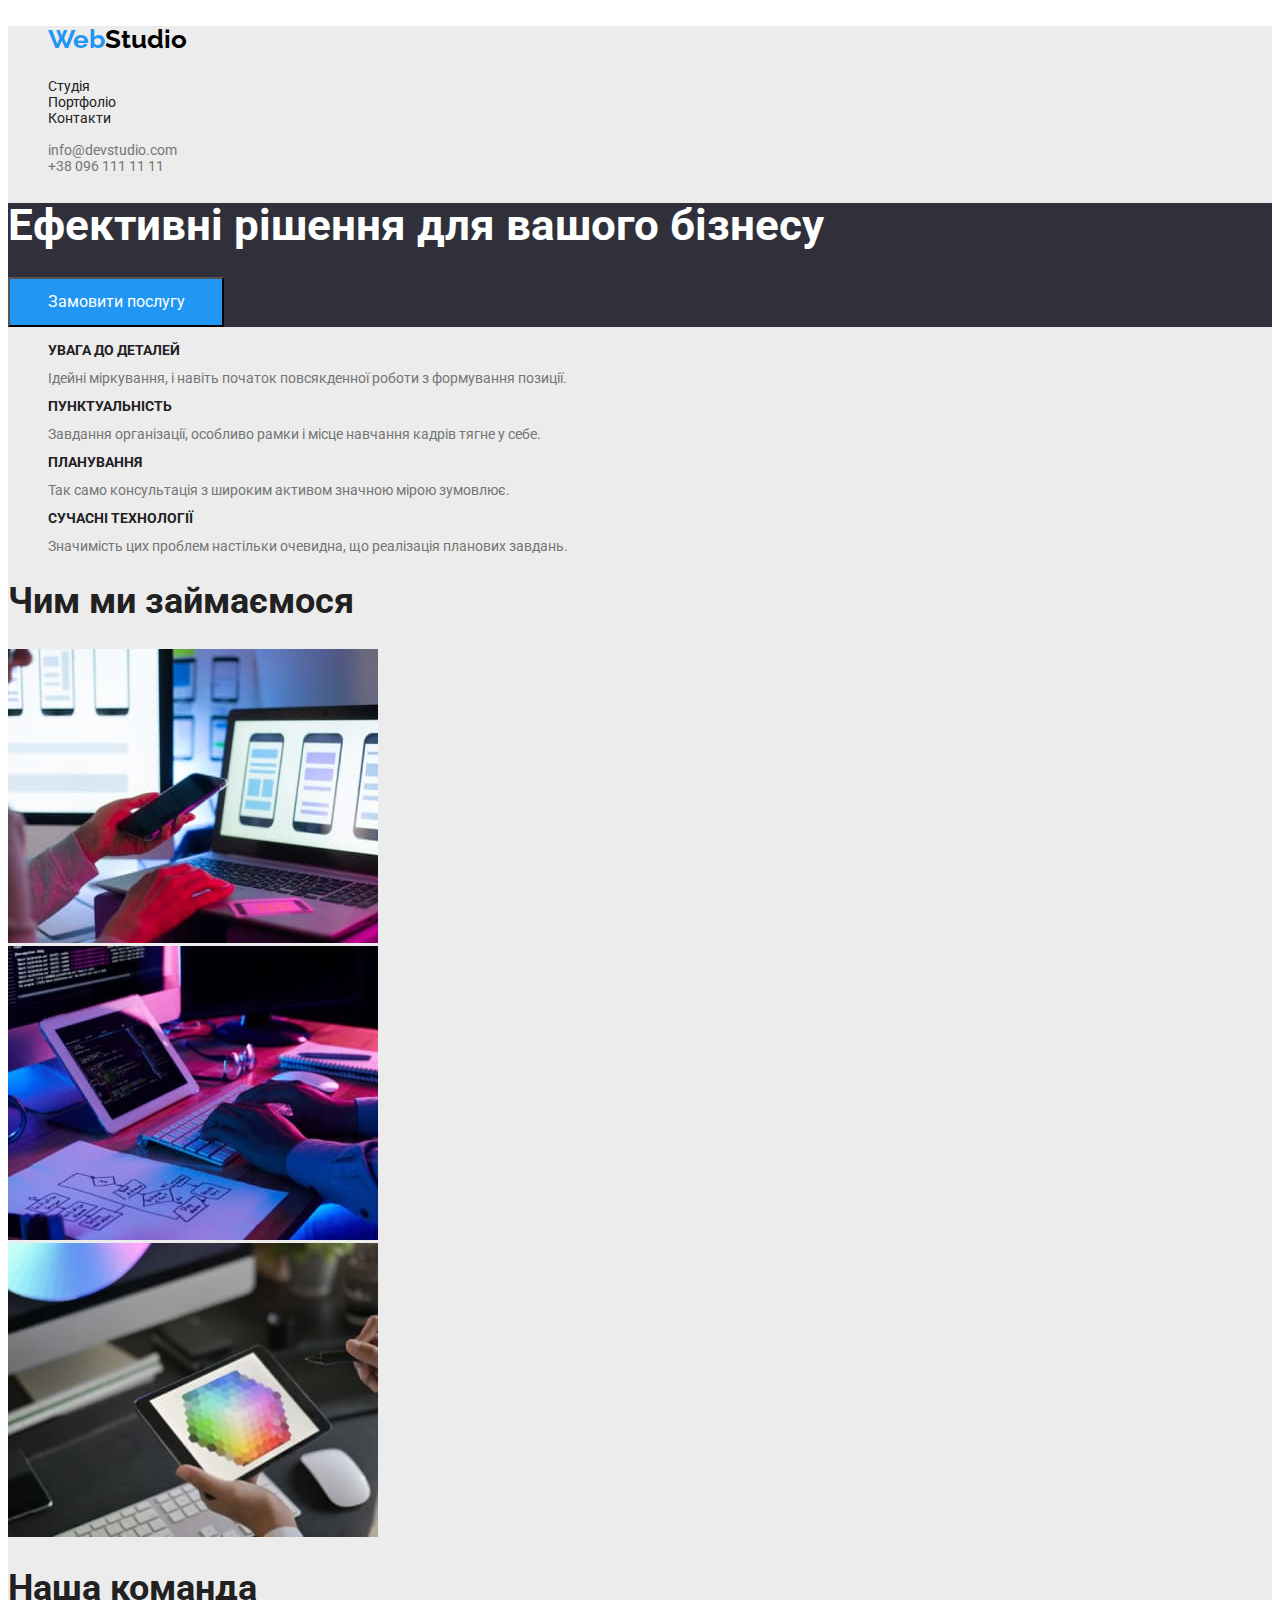
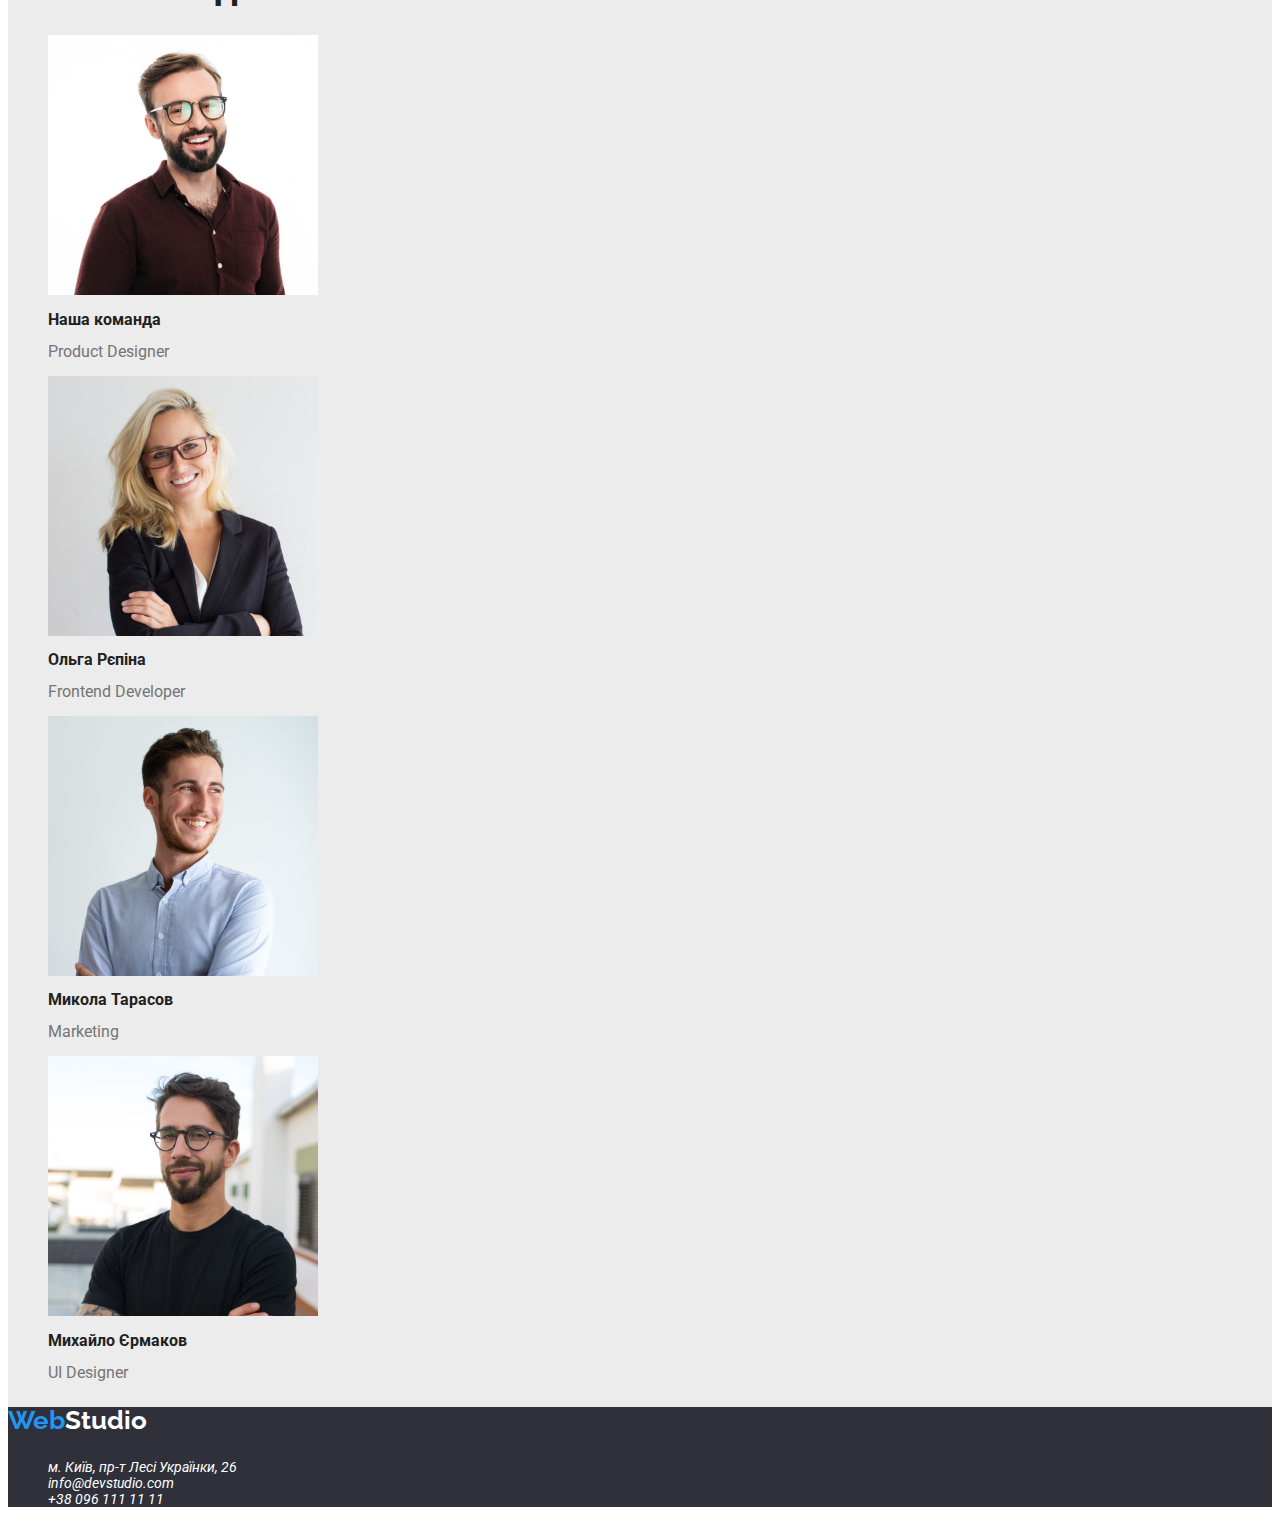
<file: index.html>
<!DOCTYPE html>
<html lang="en">
  <head>
    <meta charset="UTF-8" />
    <meta name="viewport" content="width=device-width, initial-scale=1.0" />
    <link rel="stylesheet" href="./css/style.css" />
    <link rel="preconnect" href="https://fonts.googleapis.com" />
    <link rel="preconnect" href="https://fonts.gstatic.com" crossorigin />
    <link
      href="https://fonts.googleapis.com/css2?family=Raleway:ital,wght@0,700;1,700&family=Roboto:wght@400;500;700;900&display=swap"
      rel="stylesheet"
    />
    <link rel="stylesheet" href="./css/reset.css" />
    <title>homework</title>
  </head>

  <body>
    <div class="wrapper">
      <header class="header">
        <nav>
          <ul class="nav">
            <li class="nav_list">
              <a href="./index.html" class="nav_link logo"
                ><p class="logo_text">
                  Web<span class="logo_sub_title">Studio</span>
                </p></a
              >
            </li>
            <li class="nav_list">
              <a href="./index.html" class="nav_link">Студія</a>
            </li>
            <li class="nav_list">
              <a href="./portfolio.html" class="nav_link">Портфоліо</a>
            </li>
            <li class="nav_list"><a href="" class="nav_link">Контакти</a></li>
          </ul>
        </nav>
        <div>
          <ul class="address">
            <li class="contact_list">
              <a href="" class="contact_link">info@devstudio.com</a>
            </li>
            <li class="contact_list">
              <a href="" class="contact_link">+38 096 111 11 11</a>
            </li>
          </ul>
        </div>
      </header>

      <div class="main">
        <section class="business">
          <div class="title_cont">
            <h1 class="business__title">
              Ефективні рішення для вашого бізнесу
            </h1>
            <button class="business__button" type="button">
              Замовити послугу
            </button>
          </div>
        </section>

<section class="goals">
          <ul>
            <li class="goal_list">
              <h2 class="goal_title">УВАГА ДО ДЕТАЛЕЙ</h2>
              <p class="goal_text">
                Ідейні міркування, і навіть початок повсякденної роботи з
                формування позиції.
              </p>
            </li>
            <li class="goal_list">
              <h2 class="goal_title">ПУНКТУАЛЬНІСТЬ</h2>
              <p class="goal_text">
                Завдання організації, особливо рамки і місце навчання кадрів
                тягне у себе.
              </p>
            </li>
            <li class="goal_list">
              <h2 class="goal_title">ПЛАНУВАННЯ</h2>
              <p class="goal_text">
                Так само консультація з широким активом значною мірою зумовлює.
              </p>
            </li>
            <li class="goal_list">
              <h2 class="goal_title">СУЧАСНІ ТЕХНОЛОГІЇ</h2>
              <p class="goal_text">
                Значимість цих проблем настільки очевидна, що реалізація
                планових завдань.
              </p>
            </li>
          </ul>
        </section>
        <section class="our_works">
          <h2 class="works_title">Чим ми займаємося</h2>
          <div class="works">
            <img
              src="./images/box 2.jpg"
              alt="laptop"
              class="works_img"
              width="370"
            />
          </div>
          <div class="works">
            <img
              src="./images/box 1.jpg"
              alt="keyboard"
              class="works_img"
              width="370"
            />
          </div>
          <div class="works">
            <img
              src="./images/img.jpg"
              alt="tablet"
              class="works_img"
              width="370"
            />
          </div>
        </section>
        <section class="our_team">
          <h2 class="our_team_title">Наша команда</h2>
          <ul>
            <li class="team_list">
              <img
                src="./images/photo1.jpg"
                alt="face"
                class="team_img"
                width="270"
              />
              <h2 class="team_title">Наша команда</h2>
              <p class="team_text">Product Designer</p>
            </li>
            <li class="team_list">
              <img
                src="./images/photo2.jpg"
                alt="face"
                class="team_img"
                width="270"
              />
              <h2 class="team_title">Ольга Рєпіна</h2>
              <p class="team_text">Frontend Developer</p>
            </li>
            <li class="team_list">
              <img
                src="./images/photo3.jpg"
                alt="face"
                class="team_img"
                width="270"
              />
              <h2 class="team_title">Микола Тарасов</h2>
              <p class="team_text">Marketing</p>
            </li>
            <li class="team_list">
              <img
                src="./images/photo4.jpg"
                alt="face"
                class="team_img"
                width="270"
              />
              <h2 class="team_title">Михайло Єрмаков</h2>
              <p class="team_text">UI Designer</p>
            </li>
          </ul>
        </section>
      </div>
      <footer class="footer">
        <div><a href="./index.html" class="logo"><p class="logo_text">
            Web<span class="logo_sub_title white">Studio</span>
          </p></a></div>
        
        <address class="address">
          <ul>
            <li class="address_list">
              <a href="" class="address_link"
                >м. Київ, пр-т Лесі Українки, 26</a
              >
            </li>
            <li class="address_list">
              <a href="" class="address_link">info@devstudio.com</a>
            </li>
            <li class="address_list">
              <a href="" class="address_link">+38 096 111 11 11</a>
            </li>
          </ul>
        </address>
      </footer>
    </div>
  </body>
</html>
</file>
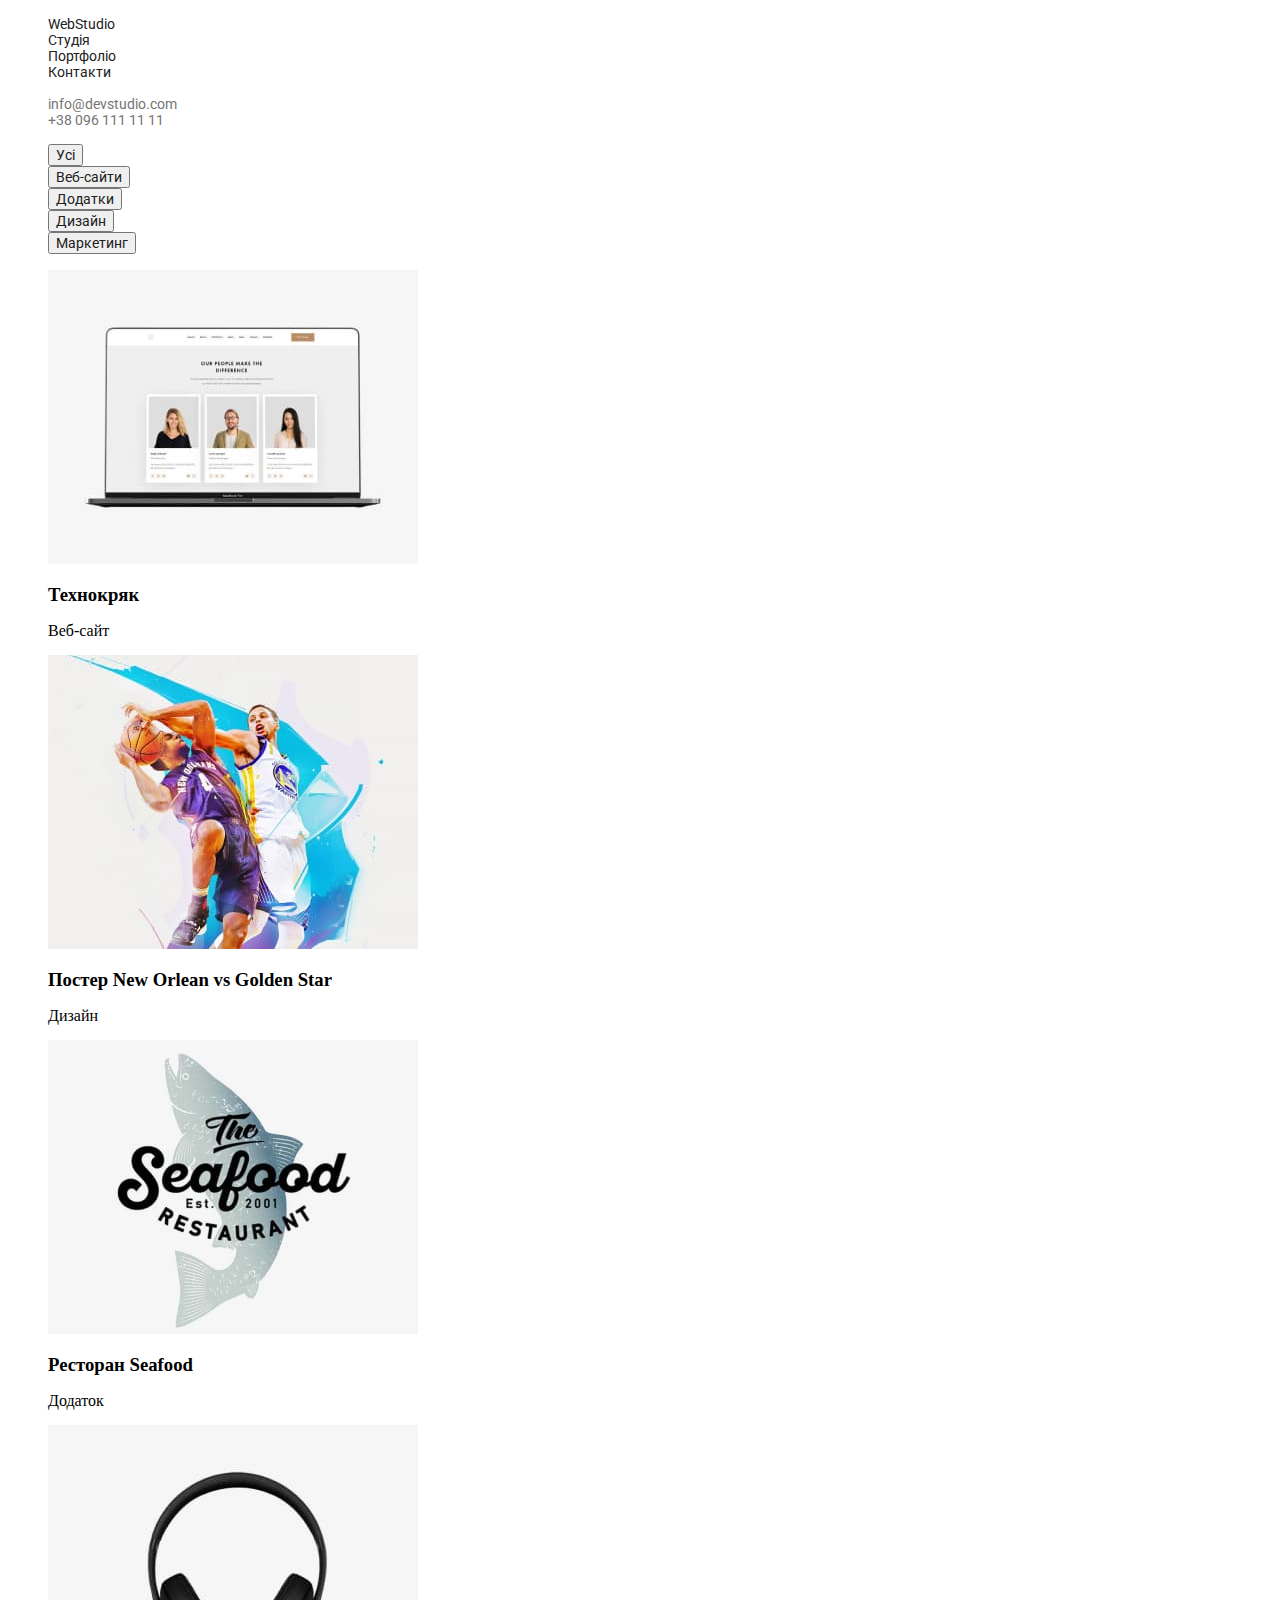
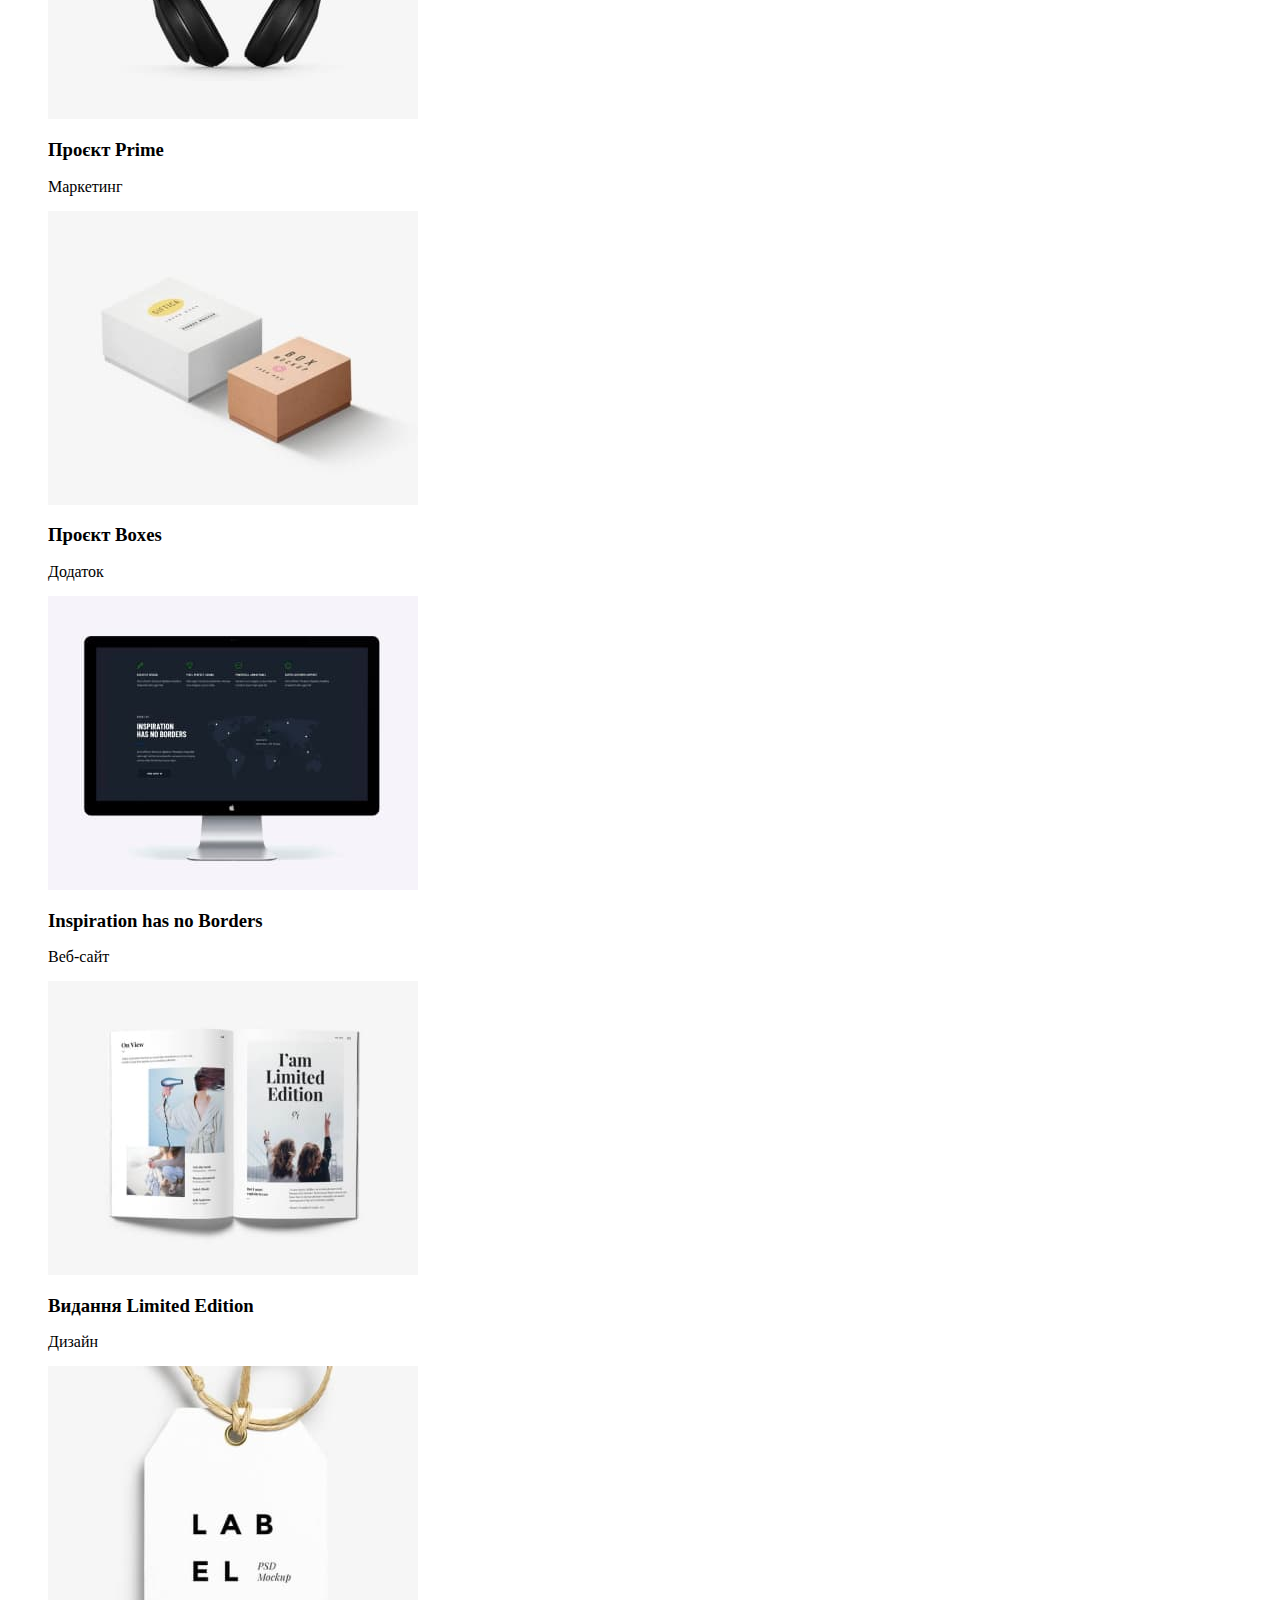
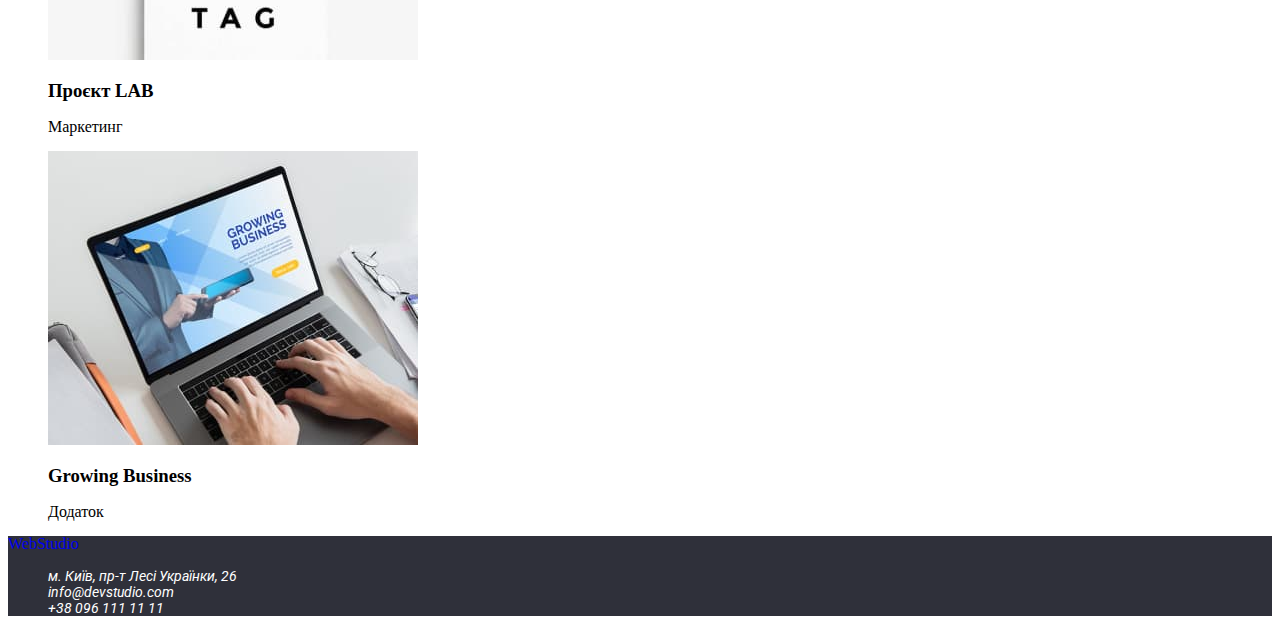
<file: portfolio.html>
<!DOCTYPE html>
<html lang="en">
<head>
    <meta charset="UTF-8">
    <meta name="viewport" content="width=device-width, initial-scale=1.0">
    <link rel="stylesheet" href="./css/reset.css">
    <link rel="stylesheet" href="./css/style.css">
    <link rel="preconnect" href="https://fonts.gstatic.com" crossorigin>
    <link href="https://fonts.googleapis.com/css2?family=Raleway:ital,wght@0,700;1,700&family=Roboto:wght@400;500;700;900&display=swap" rel="stylesheet">
    <link rel="stylesheet" href="./css/reset.css">
    <title>Document</title>
</head>
<body>
    <header class="header"><nav> 
        <ul class="nav">
            <li class="nav_list"><a href="./index.html" class="nav_link logo">WebStudio</a></li>
            <li class="nav_list"><a href="./index.html" class="nav_link">Студія</a></li>
            <li class="nav_list"><a href="" class="nav_link">Портфоліо</a></li>
            <li class="nav_list"><a href="" class="nav_link">Контакти</a></li>
        </ul>
    </nav>
<div>
    <ul class="address">
    <li class="contact_list"><a href="" class="contact_link">info@devstudio.com</a></li>
    <li class="contact_list"><a href="" class="contact_link">+38 096 111 11 11</a></li>
    </ul>
</div>
</header>

<section class="portfolio">
    <div class="portfolio_nav_block">
        <ul class="nav_list">
            <li class="nav_item"><button href="" class="nav_link" type="button">Усі</button></li>
            <li class="nav_item"><button href="" class="nav_link" type="button">Веб-сайти</button></li>
            <li class="nav_item"><button href="" class="nav_link" type="button">Додатки</button></li>
            <li class="nav_item"><button href="" class="nav_link" type="button">Дизайн</button></li>
            <li class="nav_item"><button href="" class="nav_link" type="button">Маркетинг</button></li>
        </ul>
    </div>
<div class="portfolio_cards">
    <ul class="cards_list">
        <li class="cards_item">
            <img src="./images/img1.jpg" alt="" class="cards_img" width="370">
            <h3 class="cards_title">Технокряк</h3>
            <p class="cards_text">Веб-сайт</p>
        </li>
        <li class="cards_item">
            <img src="./images/img2.jpg" alt="" class="cards_img" width="370px">
            <h3 class="cards_title">Постер New Orlean vs Golden Star</h3>
            <p class="cards_text">Дизайн</p>
        </li>
        <li class="cards_item">
            <img src="./images/img3.jpg" alt="" class="cards_img" width="370px">
            <h3 class="cards_title">Ресторан Seafood</h3>
            <p class="cards_text">Додаток</p>
        </li>
        <li class="cards_item">
            <img src="./images/img4.jpg" alt="" class="cards_img" width="370px">
            <h3 class="cards_title">Проєкт Prime</h3>
            <p class="cards_text">Маркетинг</p>
        </li>
        <li class="cards_item">
            <img src="./images/img5.jpg" alt="" class="cards_img" width="370px">
            <h3 class="cards_title">Проєкт Boxes</h3>
            <p class="cards_text">Додаток</p>
        </li>
        <li class="cards_item">
            <img src="./images/img6.jpg" alt="" class="cards_img" width="370px">
            <h3 class="cards_title">Inspiration has no Borders</h3>
            <p class="cards_text">Веб-сайт</p>
        </li>
        <li class="cards_item">
            <img src="./images/img7.jpg" alt="" class="cards_img" width="370px">
            <h3 class="cards_title">Видання Limited Edition</h3>
            <p class="cards_text">Дизайн</p>
        </li>
        <li class="cards_item">
            <img src="./images/img8.jpg" alt="" class="cards_img" width="370px">
            <h3 class="cards_title">Проєкт LAB</h3>
            <p class="cards_text">Маркетинг</p>
        </li>
        <li class="cards_item">
            <img src="./images/img9.jpg" alt="" class="cards_img" width="370px">
            <h3 class="cards_title">Growing Business</h3>
            <p class="cards_text">Додаток</p>
        </li>
    </ul>
</div>
</section>

<footer class="footer">
    <div><a href="./index.html" class="logo">WebStudio</a></div>
    <address class="address">
        <ul>
            <li class="address_list"><a href="" class="address_link">м. Київ, пр-т Лесі Українки, 26</a></li>
            <li class="address_list"><a href="" class="address_link">info@devstudio.com</a></li>
            <li class="address_list"><a href="" class="address_link">+38 096 111 11 11</a></li>
        </ul>
    </address>
    </footer>    
</body>
</html>
</file>
<file: css/style.css>
.wrapper {
    background-color: #ececec;
  }
  
  /* Header styles */
  
  .logo_text {
    font-family: Raleway;
    font-size: 26px;
    font-weight: 700;
    color: #2196f3;
  }
  
  .logo_sub_title {
    color: #000000;
  }
  
  .nav_link {
    font-family: Roboto;
    font-size: 14px;
    color: #212121;
  }
  
  .nav_link:hover {
    color: #2196f3;
    cursor: pointer;
  }
  
  .contact_link {
    font-family: Roboto;
    font-size: 14px;
    color: #757575;
  }
  
  .contact_link:hover {
    color: #2196f3;
    cursor: pointer;
  }

  .business {
    background-color:#2f303a;
  }

  .business__title {
    font-family: Roboto;
    font-size: 44px;
    color: #ffffff;
  }

  .business__button {
    font-family: Roboto;
    font-size: 16px;
    width: 216px;
    height: 50px;
    background-color:#2196f3;
    color: #ffffff;
  }

  .goal_title {
    font-family: Roboto;
    font-size: 14px;
    color: #212121;
  }

  .goal_text {
    font-family: Roboto;
    font-size: 14px;
    color: #757575; 
  }

  .works_title {
    font-family: Roboto;
    font-size: 36px;
    color: #212121;
  }

  .our_team_title {
    font-family: Roboto;
    font-size: 36px;
    color: #212121;
  }  

  .team_title {
    font-family: Roboto;
    font-size: 16px;
    color: #212121;
  }

  .team_text {
    font-family: Roboto;
    font-size: 16px;
    color: #757575
  }

 .footer {
    background-color: #2F303A;
    
 }


  .white {
    color:#ffffff
  }

  .address_link {
    font-family: Roboto;
    font-size: 14px;
    color: #ffffff;
  }




  .
</file>
